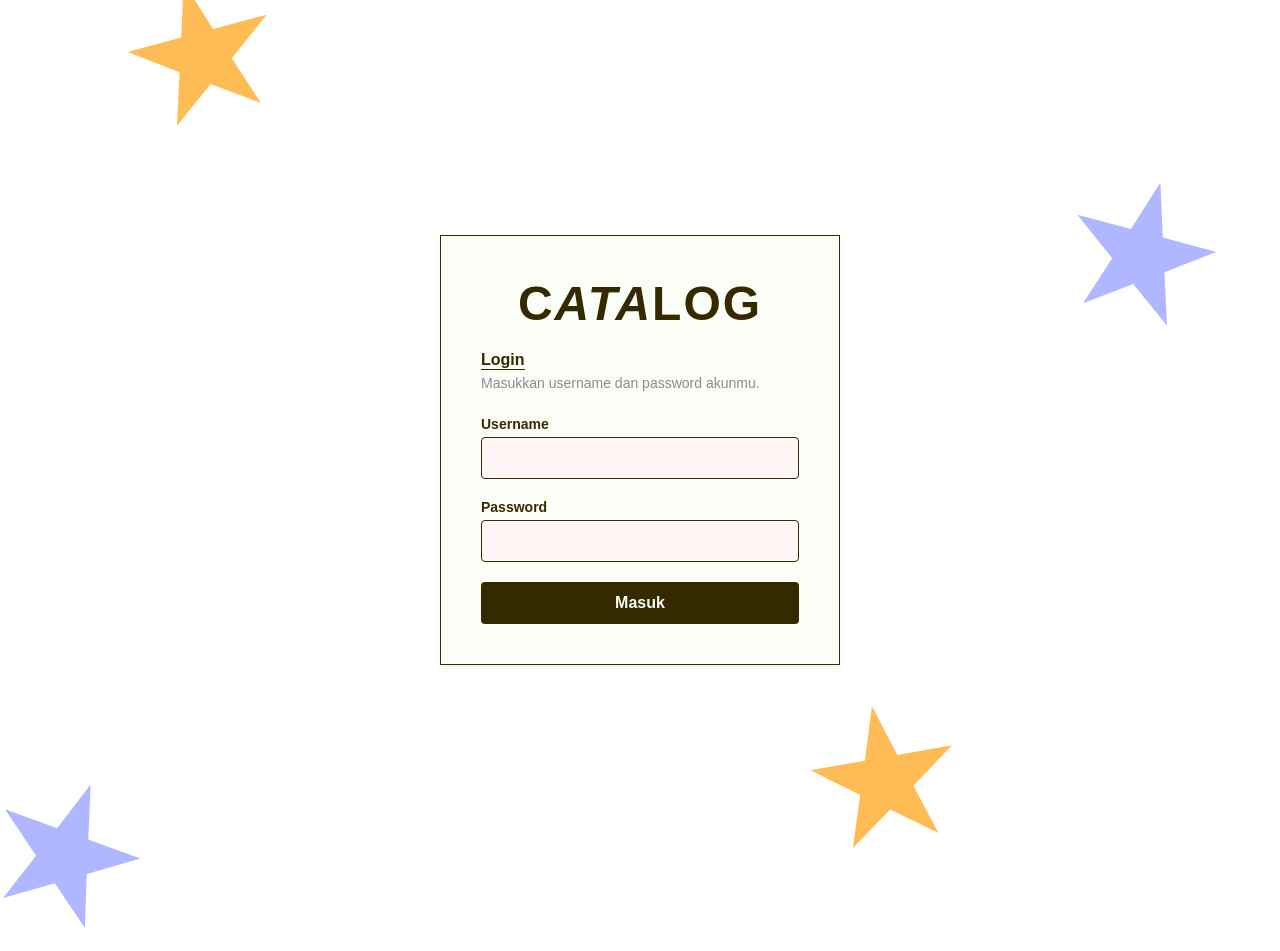
<file: index.html>
<!DOCTYPE html>
<html lang="en">
<head>
    <meta charset="UTF-8">
    <meta name="viewport" content="width=device-width, initial-scale=1.0">
    <title>Catalog</title>
    <link rel="stylesheet" href="catalog.css">
    <script src="cart.js" defer></script>
    <script src="catalog.js" defer></script>
</head>
<body>
    <!-- Auth Guard: Redirect ke login jika belum ada sesi -->
    <script>
        if (!localStorage.getItem('firstName')) {
            window.location.href = 'login.html';
        }
    </script>

    <!-- Navigation Bar -->
    <nav class="navbar">
        <div class="navbar-brand">C<i><b>ATA</b></i>LOG</div>
        <div class="navbar-user">
            <span id="welcomeText"></span>
            <a href="#cart-section" class="cart-nav">Keranjang<span id="nav-cart-badge">0</span>
            </a>
            <button id="logoutBtn" type="button">Logout</button>
        </div>
    </nav>

    <!-- Product Catalog: Toolbar & Grid -->
    <div class="catalog-section">
        <section class="toolbar">
            <input type="text" id="searchInput" placeholder="Cari produk berdasarkan nama atau kategori...">
            <select id="categoryFilter">
                <option value="">Semua Kategori</option>
            </select>
            <select id="sortSelect">
                <option value="">Urutkan</option>
                <option value="price-asc">Harga: Termurah</option>
                <option value="price-desc">Harga: Termahal</option>
                <option value="rating-desc">Rating Tertinggi</option>
            </select>
        </section>

        <p id="productStatus" class="product-status"></p>
        <div id="productGrid" class="product-grid"></div>
        <button id="loadMoreBtn" type="button">Load More</button>
    </div>

    <!-- Detail Produk (Pop Up)-->
    <div id="productPopUp" class="product-popUp">
        <div class="product-popUp-item">
            <button id="closePopUp" class="close-popUp">&times;</button>
        
            <img id="popUpImage" src="" alt="">

            <div class="popUpInfo">
                <h2 id="popUpTitle"></h2>
                <div id="popUpBrandRow">
                    <p id="popUpCategory"></p>
                    <p id="popUpBrand"></p>
                </div>
                <div id="popUpPriceRow">
                    <p id="popUpPrice"></p>
                    <p id="popUpDiscount"></p>
                </div>
                <p id="popUpRating"></p>
                <p id="popUpStock"></p>
                <p id="popUpDesc"></p>

                <button id="popUpAddToCart" class="popUp-add-to-cart">
                    Tambah ke Keranjang
                </button>
            </div>
        </div>
    </div>

    <!-- Keranjang Belanja --->
    <div id="cart-section" class="cart-container">
        <div class="cart-header">
            <h2>Keranjang</h2>
            <span id="cart-badge">0</span>
        </div>
        <div id="cart-items" class="cart-items">
            <p class="empty-cart">Keranjang masih kosong.</p>
        </div>
        <div id="cart-footer" class="cart-footer">
            <div class="cart-total">
                <span>Total</span>
                <strong id="cart-total">$0.00</strong>
            </div>
        </div>
    </div>
</body>
</html>
</file>
<file: catalog.css>
/* CSS untuk CATALOG PAGE */
html {
    scroll-behavior: smooth;
}

* {
    box-sizing: border-box;
    margin: 0;
    padding: 0;
    font-family: sans-serif;
}

body {
    background-color: #ffffff;
    min-height: 100vh;
    position: relative;
    overflow-x: hidden;
    overflow-y: auto;
}

.background-container {
    position: absolute;
    width: 100%;
    height: 100%;
    z-index: -1;
}

.top-left { top: -20px; left: 10%; transform: rotate(-15deg); }
.right-mid { top: 20%; right: 5%; transform: rotate(15deg); }
.bottom-left { bottom: -30px; left: -10px; transform: rotate(20deg); }
.bottom-right { bottom: 5%; right: 25%; transform: rotate(-10deg); }

/* Product Catalog */
.navbar {
    display: flex;
    justify-content: space-between;
    align-items: center;
    padding: 16px 32px;
    background-color: #FBFDF7;
    border-bottom: 1px solid #352900;
}
.navbar-brand { font-size: 22px; color: #352900; letter-spacing: 1px; }
.navbar-user { display: flex; align-items: center; gap: 16px; font-size: 14px; }
.navbar-user button {
    padding: 8px 16px;
    background-color: #352900;
    color: #FBFDF7;
    border: none;
    border-radius: 4px;
    font-weight: bold;
    cursor: pointer;
}
.navbar-user button:hover { background-color: #C2B500; }

.catalog-section { padding: 24px 32px; }

.toolbar { display: flex; flex-wrap: wrap; gap: 12px; margin-bottom: 20px; }
.toolbar input,
.toolbar select {
    padding: 10px 12px;
    border: 1px solid #352900;
    border-radius: 4px;
    background-color: #FBFDF7;
    color: #352900;
    font-size: 14px;
}
#searchInput { flex: 1; min-width: 220px; }

.product-status { font-size: 14px; margin-bottom: 12px; color: #352900; }
.product-status.error { color: #d9534f; }

.product-grid {
    display: grid;
    grid-template-columns: repeat(auto-fill, minmax(190px, 1fr));
    gap: 16px;
}
.product-card {
    background-color: #FBFDF7;
    border: 1px solid #352900;
    border-radius: 4px;
    padding: 12px;
    display: flex;
    flex-direction: column;
    height: 100%;
}
.product-card img {
    width: 100%;
    height: 130px;
    object-fit: contain;
    background-color: #FFF6F6;
    margin-bottom: 8px;
}
.product-card h3 { font-size: 14px; margin-bottom: 4px; }
.product-category { font-size: 11px; color: #8c8c8c; margin-bottom: 6px; text-transform: capitalize; }
.product-price-row { display: flex; align-items: baseline; gap: 6px; margin-bottom: 4px; }
.product-price { font-weight: bold; color: #352900; }
.product-discount { font-size: 12px; color: #C2B500; font-weight: bold; }
.product-rating { font-size: 12px; color: #352900; margin-bottom: 5px; }

#loadMoreBtn {
    display: block;
    align-items: center;
    justify-content: center;
    margin: 25px auto;
    padding: 10px 50px;
    background-color: #352900;
    color: white;
    font-weight: bold;
    border: none;
    border-radius: 10px;
    cursor: pointer;
}

#loadMoreBtn:hover {
    background-color: #C2B500;
}

/* Product Detail */
.product-popUp {
    display: none;
    position: fixed;
    z-index: 1000;
    top: 0;
    left: 0;
    width: 100%;
    height: 100%;
    background-color: rgba(0, 0, 0, 0.25);
    backdrop-filter: blur(2px);
    justify-content: center;
    align-items: center;
}

.product-popUp-item {
    display: flex;
    align-items: center;
    gap: 25px;
    position: relative;
    z-index: 1000;
    width: 90%;
    max-width: 700px;
    max-height: 85vh;
    background-color: white;
    border-radius: 12px;
    padding: 25px;
    overflow-y: auto;
    box-shadow: 0 5px 20px rgba(0, 0, 0, 0.3);
}

.product-popUp img {
    width: 45%;
    height: 250px;
    object-fit: contain;
    background-color: #FFF6F6;
    border-radius: 8px;
    flex-shrink: 0;
}

.popUpInfo {
    flex: 1;
}

.close-popUp {
    position: absolute;
    top: 10px;
    right: 15px;
    border: none;
    background: none;
    font-size: 28px;
    cursor: pointer;
}

.popUpInfo #h2 { 
    font-size: 15px; 
    margin-bottom: 4px; 
}

#popUpBrandRow { 
    display: flex; 
    align-items: baseline; 
    gap: 6px; 
    margin-bottom: 4px; 
}

#popUpCategory {
    border:  1px solid #cdcdcd; 
    border-radius: 14px;
    display: inline-block;
    padding: 3px 10px;
    background-color: #cdcdcd;
    font-size: 11px; 
    color: black;
    margin-bottom: 6px; 
    text-transform: capitalize; 
}

#popUpBrand {
    font-size: 16px; 
    color: #352900; 
    margin: 6px; 
    font-weight: bold;
    text-transform: capitalize;
}

#popUpPriceRow { 
    display: flex; 
    align-items: baseline; 
    gap: 6px; 
    margin-bottom: 4px; 
}
#popUpPrice { 
    font-weight: bold; 
    color: #352900; 
}
#popUpDiscount { 
    font-size: 16px; 
    color: #C2B500; 
    font-weight: bold; 
}
#popUpRating { 
    font-size: 15px; 
    color: #d7a607; 
    font-weight: bold;
}

#popUpStock {
    font-size: 13px;
    color: green;
    margin: 5px;
}

#popUpDesc {
    font-size: 14px; 
    color: #8c8c8c; 
    margin-bottom: 6px;
}

.popUp-add-to-cart {
    width: 100%;
    margin-top: 15px;
    padding: 10px;
    background-color: #352900;
    color: white;
    border: none;
    border-radius: 6px;
    font-weight: bold;
    cursor: pointer;
}

.popUp-add-to-cart:hover {
    background-color: #C2B500;
}

/* Keranjang */
.cart-nav {
     display: flex;
    align-items: center;
    gap: 6px;
    color: inherit;
    text-decoration: none;
    cursor: pointer;
    font-size: 14px;
    font-weight: bold;
}

#cart-badge, #nav-cart-badge {
    display: flex;
    align-items: center;
    justify-content: center;
    min-width: 20px;
    height: 20px;
    padding: 2px 6px;
    background-color: #352900;
    color: white;
    border-radius: 10px;
    font-size: 11px;
}

.cart-nav:hover {
    opacity: 0.7;
}

.add-to-cart {
    width: 100%;
    margin-top: auto;
    padding: 10px;
    background-color: #352900;
    color: white;
    border: none;
    border-radius: 6px;
    font-weight: bold;
    cursor: pointer;
}

.add-to-cart:hover {
    background-color: #C2B500;
}

.cart-container {
    width: 90%;
    border: 1px solid #352900;
    border-radius: 8px;
    margin: 30px auto;
    padding: 20px;
    background-color: #FBFDF7;
    max-width: 700px;
}

.cart-header {
    display: flex;
    justify-content: space-between;
    align-items: center;
    margin-bottom: 10px;
}

.cart-items {
    display: flex;
    flex-direction: column;
    gap: 10px;
}

.cart-item {
    display: flex;
    align-items: center;
    gap: 10px;
    border: 1px solid #cdcdcd;
    border-radius: 6px;
    padding: 10px;
}

.cart-item img {
    width: 100px;
    height: 100px;
    object-fit: contain;
}

.cart-item-info {
    flex: 1;
}

.cart-item-info h3 {
    font-size: 14px;
    margin-bottom: 5px;
}

.cart-item-info p {
    font-size: 13px;
}

.delete-cart {
    border: none;
    border-radius: 8px;
    background-color: #352900;
    color: white;
    padding: 10px 15px;
    cursor: pointer;
    margin-right: 10px;
}

.delete-cart:hover {
    background-color: #C2B500;
}

.cart-total {
    display: flex;
    justify-content: space-between;
    margin-top: 15px;
    padding-top: 15px;
    border-top: 1px solid #cdcdcd;
}
</file>
<file: style.css>
* {
    box-sizing: border-box;
    margin: 0;
    padding: 0;
    font-family: sans-serif;
}

body {
    background-color: #ffffff;
    display: flex;
    justify-content: center;
    align-items: center;
    min-height: 100vh;
    position: relative;
    overflow: hidden;
}

.background-container {
    position: absolute;
    width: 100%;
    height: 100%;
    z-index: -1;
}

.star {
    position: absolute;
    width: 150px;
    height: 150px;
    clip-path: polygon(50% 0%, 61% 35%, 98% 35%, 68% 57%, 79% 91%, 50% 70%, 21% 91%, 32% 57%, 2% 35%, 39% 35%);
}

.star-orange { background-color: #FFBC54; } 
.star-blue { background-color: #AEB7FF; }

.top-left { top: -20px; left: 10%; transform: rotate(-15deg); }
.right-mid { top: 20%; right: 5%; transform: rotate(15deg); }
.bottom-left { bottom: -30px; left: -10px; transform: rotate(20deg); }
.bottom-right { bottom: 5%; right: 25%; transform: rotate(-10deg); }

.login-card {
    background-color: #FBFDF7; 
    border: 1px solid #352900; 
    padding: 40px;
    width: 400px;
    box-shadow: 0 4px 6px rgba(0, 0, 0, 0.05);
}

.logo {
    font-size: 48px;
    color: #352900; 
    text-align: center;
    margin-bottom: 20px;
    letter-spacing: 2px;
}

.login-title {
    font-size: 16px;
    color: #352900; 
    margin-bottom: 5px;
    border-bottom: 1px solid #352900; 
    display: inline-block;
}

.login-subtitle {
    font-size: 14px;
    color: #8c8c8c; 
    margin-bottom: 25px;
}

.input-group {
    margin-bottom: 20px;
}

.input-group label {
    display: block;
    font-size: 14px;
    font-weight: bold;
    color: #352900;
    margin-bottom: 5px;
}

.input-group input {
    width: 100%;
    padding: 12px;
    border: 1px solid #352900;
    background-color: #FFF6F6;
    border-radius: 4px;
    font-size: 14px;
    color: #352900;
}

.error-message {
    color: #d9534f;
    font-size: 12px;
    margin-bottom: 15px;
    text-align: center;
}

button {
    width: 100%;
    padding: 12px;
    background-color: #352900; 
    color: #FBFDF7; 
    border: none;
    border-radius: 4px;
    font-size: 16px;
    font-weight: bold;
    cursor: pointer;
    transition: background-color 0.3s;
}

button:hover {
    background-color: #C2B500; 
}

button:disabled {
    background-color: #C2B500;
    opacity: 0.7;
    cursor: not-allowed;
}
</file>
